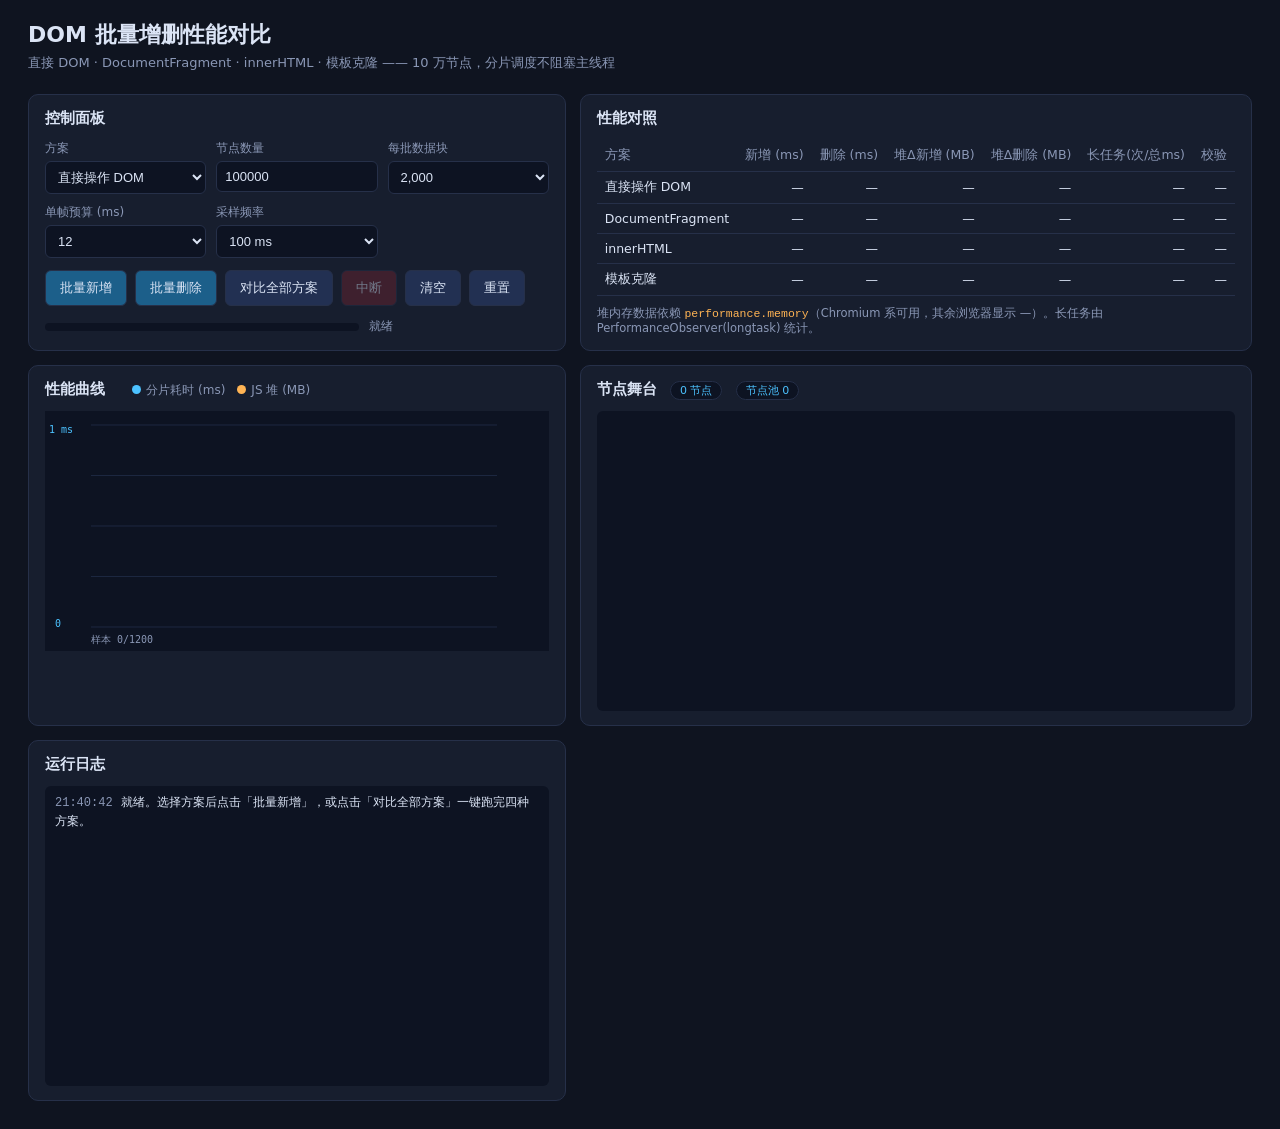
<file: index.html>
<!DOCTYPE html>
<html lang="zh-CN">
<head>
  <meta charset="UTF-8" />
  <meta name="viewport" content="width=device-width, initial-scale=1.0" />
  <title>DOM 批量增删性能对比</title>
  <link rel="stylesheet" href="css/style.css" />
</head>
<body>
  <header class="app-header">
    <h1>DOM 批量增删性能对比</h1>
    <p class="subtitle">直接 DOM · DocumentFragment · innerHTML · 模板克隆 —— 10 万节点，分片调度不阻塞主线程</p>
  </header>

  <main class="layout">
    <section class="panel controls">
      <h2>控制面板</h2>
      <div class="control-grid">
        <label>
          方案
          <select id="strategy">
            <option value="direct">直接操作 DOM</option>
            <option value="fragment">DocumentFragment</option>
            <option value="innerhtml">innerHTML</option>
            <option value="template">模板克隆（节点池回收）</option>
          </select>
        </label>
        <label>
          节点数量
          <input id="node-count" type="number" min="1000" max="300000" step="1000" value="100000" />
        </label>
        <label>
          每批数据块
          <select id="chunk-size">
            <option value="1000">1,000</option>
            <option value="2000" selected>2,000</option>
            <option value="5000">5,000</option>
            <option value="10000">10,000</option>
          </select>
        </label>
        <label>
          单帧预算 (ms)
          <select id="budget-ms">
            <option value="8">8</option>
            <option value="12" selected>12</option>
            <option value="24">24</option>
            <option value="48">48</option>
          </select>
        </label>
        <label>
          采样频率
          <select id="sample-interval">
            <option value="50">50 ms</option>
            <option value="100" selected>100 ms</option>
            <option value="250">250 ms</option>
            <option value="500">500 ms</option>
            <option value="1000">1000 ms</option>
          </select>
        </label>
      </div>
      <div class="button-row">
        <button id="btn-add" class="primary">批量新增</button>
        <button id="btn-remove" class="primary">批量删除</button>
        <button id="btn-compare">对比全部方案</button>
        <button id="btn-abort" class="danger" disabled>中断</button>
        <button id="btn-clear">清空</button>
        <button id="btn-reset">重置</button>
      </div>
      <div class="progress-wrap">
        <div class="progress-bar"><div id="progress-fill"></div></div>
        <span id="status">就绪</span>
      </div>
    </section>

    <section class="panel stats">
      <h2>性能对照</h2>
      <table id="stats-table">
        <thead>
          <tr>
            <th>方案</th>
            <th>新增 (ms)</th>
            <th>删除 (ms)</th>
            <th>堆Δ新增 (MB)</th>
            <th>堆Δ删除 (MB)</th>
            <th>长任务(次/总ms)</th>
            <th>校验</th>
          </tr>
        </thead>
        <tbody>
          <tr data-strategy="direct"><td>直接操作 DOM</td><td>—</td><td>—</td><td>—</td><td>—</td><td>—</td><td>—</td></tr>
          <tr data-strategy="fragment"><td>DocumentFragment</td><td>—</td><td>—</td><td>—</td><td>—</td><td>—</td><td>—</td></tr>
          <tr data-strategy="innerhtml"><td>innerHTML</td><td>—</td><td>—</td><td>—</td><td>—</td><td>—</td><td>—</td></tr>
          <tr data-strategy="template"><td>模板克隆</td><td>—</td><td>—</td><td>—</td><td>—</td><td>—</td><td>—</td></tr>
        </tbody>
      </table>
      <p class="hint">堆内存数据依赖 <code>performance.memory</code>（Chromium 系可用，其余浏览器显示 —）。长任务由 PerformanceObserver(longtask) 统计。</p>
    </section>

    <section class="panel chart-panel">
      <h2>性能曲线 <span class="legend"><i class="dot slice"></i>分片耗时 (ms)<i class="dot heap"></i>JS 堆 (MB)</span></h2>
      <canvas id="perf-chart"></canvas>
    </section>

    <section class="panel stage-panel">
      <h2>节点舞台 <span id="stage-count" class="badge">0 节点</span> <span id="pool-size" class="badge">节点池 0</span></h2>
      <div id="stage"></div>
    </section>

    <section class="panel log-panel">
      <h2>运行日志</h2>
      <div id="log"></div>
    </section>
  </main>

  <template id="node-template">
    <div class="node"><b></b><span></span></div>
  </template>

  <script type="module" src="js/main.js"></script>
</body>
</html>
</file>
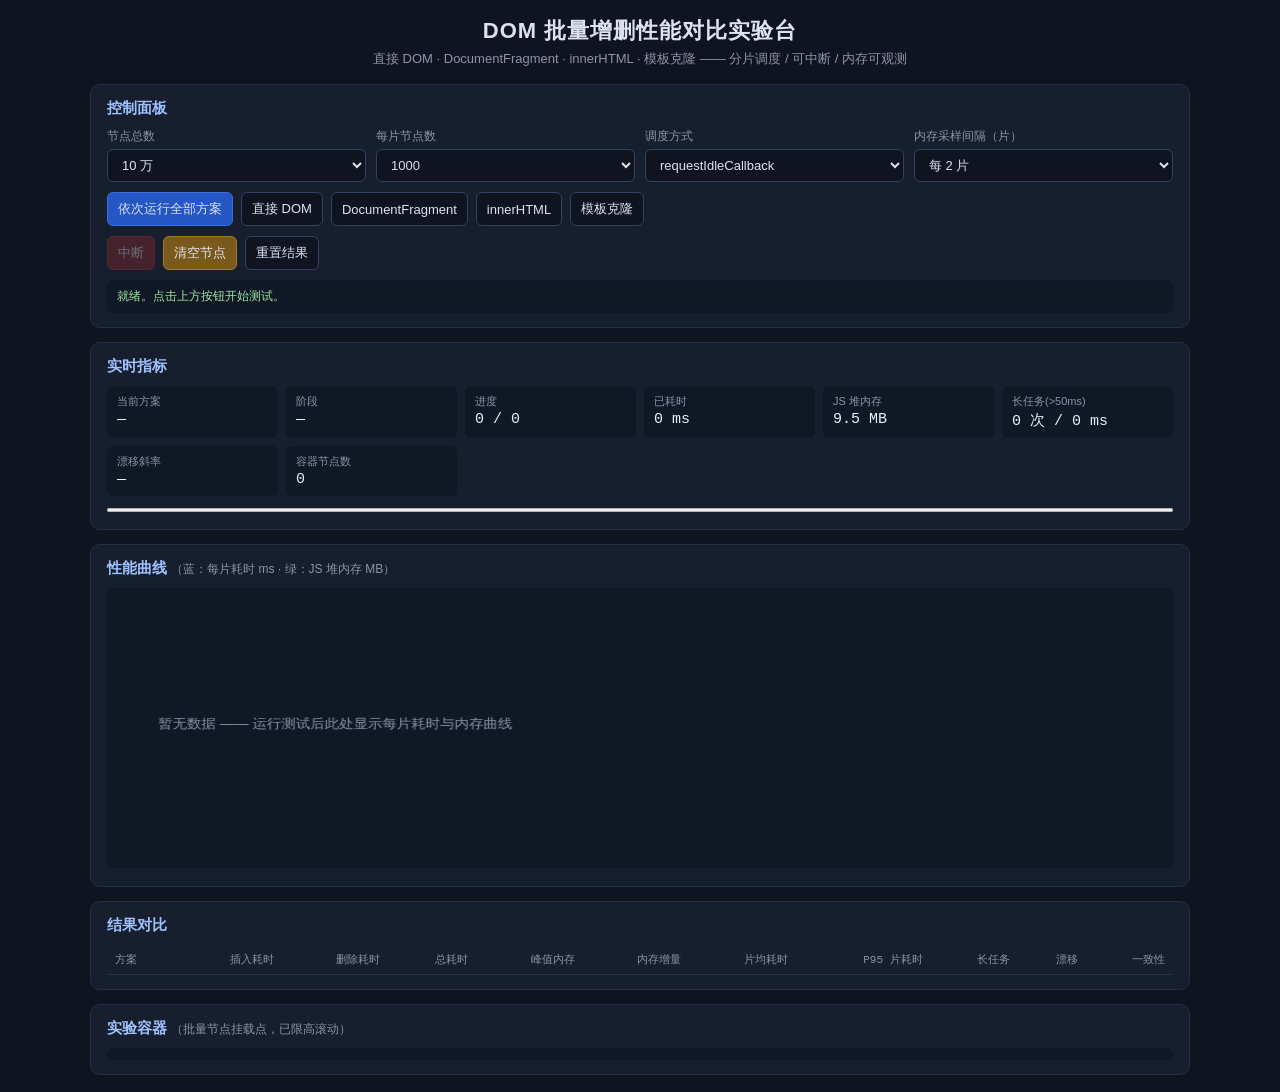
<file: dom-bench/index.html>
<!DOCTYPE html>
<html lang="zh-CN">
<head>
<meta charset="UTF-8">
<meta name="viewport" content="width=device-width, initial-scale=1.0">
<title>DOM 批量增删性能对比实验台</title>
<link rel="stylesheet" href="styles.css">
</head>
<body>
<header>
  <h1>DOM 批量增删性能对比实验台</h1>
  <p class="sub">直接 DOM · DocumentFragment · innerHTML · 模板克隆 —— 分片调度 / 可中断 / 内存可观测</p>
</header>

<main>
  <!-- 控制面板 -->
  <section class="panel controls">
    <h2>控制面板</h2>
    <div class="grid">
      <label>节点总数
        <select id="opt-count">
          <option value="10000">1 万</option>
          <option value="50000">5 万</option>
          <option value="100000" selected>10 万</option>
          <option value="200000">20 万</option>
        </select>
      </label>
      <label>每片节点数
        <select id="opt-chunk">
          <option value="500">500</option>
          <option value="1000" selected>1000</option>
          <option value="2000">2000</option>
          <option value="5000">5000</option>
        </select>
      </label>
      <label>调度方式
        <select id="opt-scheduler">
          <option value="idle" selected>requestIdleCallback</option>
          <option value="timeout">setTimeout(0)</option>
          <option value="rAF">requestAnimationFrame</option>
        </select>
      </label>
      <label>内存采样间隔（片）
        <select id="opt-sample">
          <option value="1">每片</option>
          <option value="2" selected>每 2 片</option>
          <option value="5">每 5 片</option>
          <option value="10">每 10 片</option>
        </select>
      </label>
    </div>
    <div class="btn-row">
      <button id="btn-run-all" class="primary">依次运行全部方案</button>
      <button data-strategy="direct">直接 DOM</button>
      <button data-strategy="fragment">DocumentFragment</button>
      <button data-strategy="innerHTML">innerHTML</button>
      <button data-strategy="template">模板克隆</button>
    </div>
    <div class="btn-row">
      <button id="btn-stop" class="danger" disabled>中断</button>
      <button id="btn-clear" class="warn">清空节点</button>
      <button id="btn-reset">重置结果</button>
    </div>
    <div id="status" class="status">就绪。点击上方按钮开始测试。</div>
  </section>

  <!-- 实时指标 -->
  <section class="panel metrics">
    <h2>实时指标</h2>
    <div class="metric-grid">
      <div class="metric"><span class="k">当前方案</span><span class="v" id="m-strategy">—</span></div>
      <div class="metric"><span class="k">阶段</span><span class="v" id="m-phase">—</span></div>
      <div class="metric"><span class="k">进度</span><span class="v" id="m-progress">0 / 0</span></div>
      <div class="metric"><span class="k">已耗时</span><span class="v" id="m-elapsed">0 ms</span></div>
      <div class="metric"><span class="k">JS 堆内存</span><span class="v" id="m-memory">N/A</span></div>
      <div class="metric"><span class="k">长任务(>50ms)</span><span class="v" id="m-longtask">0 次 / 0 ms</span></div>
      <div class="metric"><span class="k">漂移斜率</span><span class="v" id="m-drift">—</span></div>
      <div class="metric"><span class="k">容器节点数</span><span class="v" id="m-nodes">0</span></div>
    </div>
    <progress id="progress-bar" value="0" max="100"></progress>
  </section>

  <!-- 性能曲线 -->
  <section class="panel chart-panel">
    <h2>性能曲线 <span class="hint">（蓝：每片耗时 ms · 绿：JS 堆内存 MB）</span></h2>
    <canvas id="chart" width="960" height="280"></canvas>
  </section>

  <!-- 结果对比表 -->
  <section class="panel results">
    <h2>结果对比</h2>
    <table id="result-table">
      <thead>
        <tr>
          <th>方案</th><th>插入耗时</th><th>删除耗时</th><th>总耗时</th>
          <th>峰值内存</th><th>内存增量</th><th>片均耗时</th><th>P95 片耗时</th>
          <th>长任务</th><th>漂移</th><th>一致性</th>
        </tr>
      </thead>
      <tbody></tbody>
    </table>
  </section>

  <!-- 实验容器（视觉隐藏但参与布局计算可切换） -->
  <section class="panel sandbox-panel">
    <h2>实验容器 <span class="hint">（批量节点挂载点，已限高滚动）</span></h2>
    <div id="sandbox"></div>
  </section>

  <template id="node-tpl">
    <div class="bench-node"><span class="idx"></span><span class="txt">benchmark-node</span></div>
  </template>
</main>

<script src="app.js"></script>
</body>
</html>
</file>
<file: css/style.css>
:root {
  --bg: #0f1420;
  --panel: #171e2e;
  --panel-border: #263049;
  --text: #dbe4f5;
  --muted: #8a97b5;
  --accent: #4cc2ff;
  --accent-2: #ffb454;
  --danger: #ff5c6c;
  --ok: #4ce0a3;
}

* { box-sizing: border-box; }

body {
  margin: 0;
  font-family: "Segoe UI", "PingFang SC", "Microsoft YaHei", system-ui, sans-serif;
  background: var(--bg);
  color: var(--text);
}

.app-header {
  padding: 20px 28px 8px;
}
.app-header h1 { margin: 0 0 4px; font-size: 22px; }
.subtitle { margin: 0; color: var(--muted); font-size: 13px; }

.layout {
  display: grid;
  grid-template-columns: 1fr 1fr;
  gap: 14px;
  padding: 14px 28px 28px;
}
.panel {
  background: var(--panel);
  border: 1px solid var(--panel-border);
  border-radius: 10px;
  padding: 14px 16px;
}
.panel h2 {
  margin: 0 0 12px;
  font-size: 15px;
  font-weight: 600;
}
.controls, .stats, .chart-panel { grid-column: span 1; }
.stage-panel, .log-panel { grid-column: span 1; }

.control-grid {
  display: grid;
  grid-template-columns: repeat(auto-fit, minmax(150px, 1fr));
  gap: 10px;
  margin-bottom: 12px;
}
.control-grid label {
  display: flex;
  flex-direction: column;
  gap: 4px;
  font-size: 12px;
  color: var(--muted);
}
select, input {
  background: #0d1322;
  color: var(--text);
  border: 1px solid var(--panel-border);
  border-radius: 6px;
  padding: 7px 8px;
  font-size: 13px;
}
.button-row { display: flex; flex-wrap: wrap; gap: 8px; }
button {
  background: #223052;
  color: var(--text);
  border: 1px solid var(--panel-border);
  border-radius: 6px;
  padding: 8px 14px;
  font-size: 13px;
  cursor: pointer;
}
button:hover:not(:disabled) { filter: brightness(1.2); }
button:disabled { opacity: 0.45; cursor: not-allowed; }
button.primary { background: #1c5f8a; }
button.danger { background: #6e2430; }

.progress-wrap {
  display: flex;
  align-items: center;
  gap: 10px;
  margin-top: 12px;
}
.progress-bar {
  flex: 1;
  height: 8px;
  background: #0d1322;
  border-radius: 4px;
  overflow: hidden;
}
#progress-fill {
  height: 100%;
  width: 0%;
  background: linear-gradient(90deg, var(--accent), var(--ok));
  transition: width 0.1s linear;
}
#status { font-size: 12px; color: var(--muted); min-width: 180px; }

#stats-table {
  width: 100%;
  border-collapse: collapse;
  font-size: 12.5px;
}
#stats-table th, #stats-table td {
  text-align: right;
  padding: 7px 8px;
  border-bottom: 1px solid var(--panel-border);
  white-space: nowrap;
}
#stats-table th:first-child, #stats-table td:first-child { text-align: left; }
#stats-table th { color: var(--muted); font-weight: 500; }
#stats-table td.ok { color: var(--ok); }
#stats-table td.bad { color: var(--danger); }
.hint { font-size: 11.5px; color: var(--muted); margin: 10px 0 0; }
.hint code { color: var(--accent-2); }

.legend { font-size: 12px; color: var(--muted); font-weight: 400; margin-left: 10px; }
.dot {
  display: inline-block;
  width: 9px; height: 9px;
  border-radius: 50%;
  margin: 0 5px 0 12px;
}
.dot.slice { background: var(--accent); }
.dot.heap { background: var(--accent-2); }

#perf-chart {
  width: 100%;
  height: 240px;
  display: block;
}

.badge {
  font-size: 11px;
  font-weight: 400;
  color: var(--accent);
  background: #0d1322;
  border: 1px solid var(--panel-border);
  border-radius: 10px;
  padding: 2px 9px;
  margin-left: 8px;
}

#stage {
  height: 300px;
  overflow: auto;
  contain: content;
  background: #0d1322;
  border-radius: 6px;
  padding: 6px;
  font-size: 12px;
}
.node {
  display: flex;
  gap: 8px;
  padding: 2px 8px;
  line-height: 20px;
  border-bottom: 1px solid #1a2338;
  content-visibility: auto;
  contain-intrinsic-size: auto 25px;
}
.node b { color: var(--accent); font-weight: 600; min-width: 64px; }
.node span { color: var(--muted); }

#log {
  height: 300px;
  overflow: auto;
  background: #0d1322;
  border-radius: 6px;
  padding: 8px 10px;
  font-family: "JetBrains Mono", Consolas, monospace;
  font-size: 12px;
  line-height: 1.6;
}
#log .t { color: var(--muted); margin-right: 8px; }
#log .ok { color: var(--ok); }
#log .warn { color: var(--accent-2); }
#log .err { color: var(--danger); }

@media (max-width: 1100px) {
  .layout { grid-template-columns: 1fr; }
}
</file>
<file: dom-bench/styles.css>
* { box-sizing: border-box; margin: 0; padding: 0; }
body {
  font-family: "Segoe UI", "PingFang SC", "Microsoft YaHei", sans-serif;
  background: #0f1420; color: #dde3ee; min-height: 100vh; padding: 16px;
}
header { text-align: center; margin-bottom: 16px; }
header h1 { font-size: 22px; letter-spacing: 1px; }
header .sub { color: #8b94a8; font-size: 13px; margin-top: 4px; }
main { max-width: 1100px; margin: 0 auto; display: flex; flex-direction: column; gap: 14px; }
.panel {
  background: #171e2e; border: 1px solid #262f45; border-radius: 10px; padding: 14px 16px;
}
.panel h2 { font-size: 15px; margin-bottom: 10px; color: #9fc1ff; }
.hint { font-size: 12px; color: #8b94a8; font-weight: normal; }
.grid { display: grid; grid-template-columns: repeat(auto-fit, minmax(180px, 1fr)); gap: 10px; }
label { display: flex; flex-direction: column; font-size: 12px; color: #8b94a8; gap: 4px; }
select, button {
  background: #0f1420; color: #dde3ee; border: 1px solid #33405e;
  border-radius: 6px; padding: 7px 10px; font-size: 13px; cursor: pointer;
}
select:focus, button:focus { outline: 1px solid #5b8def; }
button:hover:not(:disabled) { background: #1d2740; }
button:disabled { opacity: 0.4; cursor: not-allowed; }
button.primary { background: #2456c4; border-color: #3a6fe0; }
button.primary:hover:not(:disabled) { background: #2c66e0; }
button.danger { background: #8c2b2b; border-color: #b03a3a; }
button.warn { background: #7a5a1c; border-color: #a37c28; }
.btn-row { display: flex; flex-wrap: wrap; gap: 8px; margin-top: 10px; }
.status {
  margin-top: 10px; font-size: 12px; color: #9fe6a0; background: #101826;
  border-radius: 6px; padding: 8px 10px; min-height: 32px; font-family: Consolas, monospace;
}
.metric-grid { display: grid; grid-template-columns: repeat(auto-fit, minmax(150px, 1fr)); gap: 8px; }
.metric { background: #101826; border-radius: 6px; padding: 8px 10px; display: flex; flex-direction: column; gap: 2px; }
.metric .k { font-size: 11px; color: #8b94a8; }
.metric .v { font-size: 15px; font-family: Consolas, monospace; color: #e8eefc; }
progress { width: 100%; height: 8px; margin-top: 10px; accent-color: #3a6fe0; }
#chart { width: 100%; height: 280px; background: #101826; border-radius: 6px; }
table { width: 100%; border-collapse: collapse; font-size: 12px; }
th, td { padding: 7px 8px; text-align: right; border-bottom: 1px solid #262f45; font-family: Consolas, monospace; }
th:first-child, td:first-child { text-align: left; }
th { color: #8b94a8; font-weight: normal; font-size: 11px; }
td.ok { color: #9fe6a0; } td.bad { color: #ff8a8a; }
tr.best td { color: #ffd479; }
#sandbox {
  max-height: 160px; overflow: auto; background: #101826; border-radius: 6px;
  padding: 6px; font-size: 11px; line-height: 1.4;
}
.bench-node { display: inline-block; padding: 1px 6px; margin: 1px; background: #1c2740; border-radius: 3px; color: #7f8db3; }
.bench-node .idx { color: #5b8def; margin-right: 4px; }
</file>
